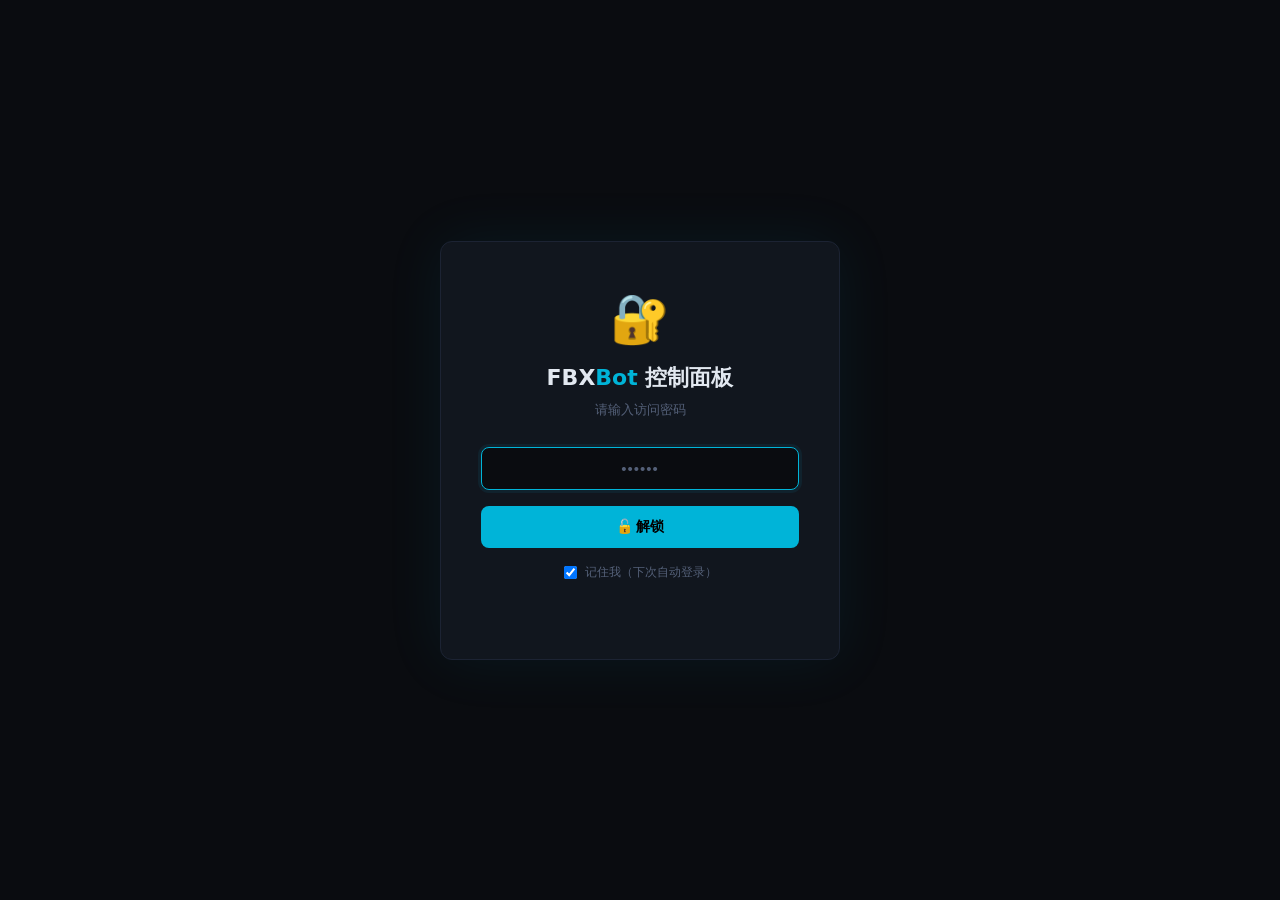
<file: index.html>
<!DOCTYPE html>
<html lang="zh-CN">
<head>
    <meta charset="UTF-8">
    <meta name="viewport" content="width=device-width, initial-scale=1.0">
    <title>FBX Bot - 控制面板</title>
    <link rel="stylesheet" href="style.css">
</head>
<body>

    <!-- 锁屏 -->
    <div class="lockscreen" id="lockscreen">
        <div class="lock-box">
            <div class="lock-icon">🔐</div>
            <div class="lock-title">FBX<span>Bot</span> 控制面板</div>
            <div class="lock-subtitle">请输入访问密码</div>
            <input type="password" class="lock-input" id="password-input"
                   placeholder="••••••" autocomplete="current-password" maxlength="64"
                   onkeydown="if(event.key==='Enter')Auth.unlock()">
            <button class="lock-btn" id="lock-btn" onclick="Auth.unlock()">🔓 解锁</button>
            <label class="lock-remember">
                <input type="checkbox" id="remember-checkbox" checked>
                记住我（下次自动登录）
            </label>
            <div class="lock-error" id="lock-error"></div>
        </div>
    </div>

    <!-- 选择服务器弹窗 -->
    <div class="lockscreen" id="guild-picker" style="display:none;">
        <div class="lock-box" style="padding:36px 32px;text-align:left;">
            <div style="font-size:18px;font-weight:700;margin-bottom:6px;">🌐 选择服务器</div>
            <div style="font-size:12px;color:var(--text-muted);margin-bottom:20px;">请选择要管理的 Discord 服务器</div>
            <div id="guild-picker-list" style="max-height:300px;overflow-y:auto;"></div>
        </div>
    </div>

    <!-- 导航栏 -->
    <nav class="navbar">
        <div class="navbar-brand">FBX<span>Bot</span></div>
        <div class="navbar-actions">
            <div class="navbar-status">
                <div class="status-dot" id="dot"></div>
                <span id="status-text">连接中...</span>
            </div>
            <select id="global-guild-select" onchange="onGlobalGuildChange()"
                style="background:var(--surface);border:1px solid var(--border);color:var(--cyan);padding:5px 10px;border-radius:var(--radius-xs);font-size:12px;max-width:200px;font-weight:600;">
                <option value="">加载中...</option>
            </select>
            <button class="btn-icon danger" id="btn-toggle-bot" onclick="BotControl.toggle()">⏹ 停止</button>
            <button class="btn-icon" onclick="Auth.lock()">🔒</button>
        </div>
    </nav>

    <!-- 主内容 -->
    <div class="container" id="main-content">
        <div class="tabs">
            <button class="tab active" onclick="UI.switchTab('dashboard')">📊 仪表盘</button>
            <button class="tab" onclick="UI.switchTab('messenger')">💬 消息发送</button>
            <button class="tab" onclick="UI.switchTab('settings')">⚙️ 设置</button>
        </div>

        <!-- 仪表盘 -->
        <div class="tab-content active" id="tab-dashboard">
            <div class="stats-grid">
                <div class="stat-card"><div class="stat-label">📊 总用户</div><div class="stat-value" id="total-users">--</div></div>
                <div class="stat-card"><div class="stat-label">🌐 服务器</div><div class="stat-value" id="total-guilds">--</div></div>
                <div class="stat-card"><div class="stat-label">🏆 最高等级</div><div class="stat-value" id="max-level">--</div></div>
                <div class="stat-card"><div class="stat-label">💚 Bot 状态</div><div class="stat-value" style="font-size:16px;" id="bot-status">在线</div></div>
            </div>
            <div class="content-grid">
                <div class="panel">
                    <div class="panel-header">服务器列表<span class="badge" id="guild-count">0</span></div>
                    <div class="panel-body" id="guilds-panel"><div class="spinner"></div></div>
                </div>
                <div class="panel">
                    <div class="panel-header">排行榜</div>
                    <div class="panel-body" id="lb-content">
                        <div class="empty-state"><div class="icon">📋</div>选择服务器后自动加载</div>
                    </div>
                </div>
            </div>
        </div>

        <!-- 消息发送 -->
        <div class="tab-content" id="tab-messenger">
            <div class="content-grid single">
                <div class="panel full">
                    <div class="panel-header">
                        💬 通过 Bot 发送消息
                        <select id="msg-channel-select"
                            style="background:var(--bg);border:1px solid var(--border);color:var(--text);padding:5px 8px;border-radius:var(--radius-xs);font-size:11px;">
                            <option value="">选择频道</option>
                        </select>
                    </div>
                    <div class="panel-body">
                        <div class="guild-preview" id="guild-preview" style="display:none;"></div>
                        <div style="position:relative;">
                            <textarea id="message-content"
                                      placeholder="输入消息... @everyone @here"
                                      maxlength="2000"
                                      oninput="Messenger.onInput()"
                                      onkeydown="Messenger.onKeydown(event)"></textarea>
                            <div class="mention-suggestions" id="mention-suggestions"></div>
                        </div>
                        <div class="char-count" id="char-count">0 / 2000</div>

                        <div class="file-upload-area" id="file-upload-area">
                            <div onclick="document.getElementById('file-input').click()" style="cursor:pointer;">
                                📎 点击上传文件/图片（或拖拽到此处）<br><span style="font-size:10px;">最大 8MB</span>
                            </div>
                            <input type="file" id="file-input" multiple style="display:none;"
                                   onchange="Messenger.handleFiles(this.files)"
                                   accept="image/*,.png,.jpg,.gif,.webp,.txt,.pdf,.mp4,.mp3,.zip">
                        </div>
                        <div class="file-list" id="file-list"></div>

                        <div class="toggle-row">
                            <label class="toggle">
                                <input type="checkbox" id="embed-enabled" onchange="Messenger.toggleEmbed()">
                                <span class="toggle-slider"></span>
                            </label>
                            <span style="font-size:12px;color:var(--text-secondary);">附加 Embed</span>
                        </div>
                        <div class="embed-options" id="embed-options" style="display:none;">
                            <div><label>标题</label><input type="text" id="embed-title" placeholder="Embed 标题" maxlength="256"></div>
                            <div><label>颜色</label><input type="text" id="embed-color" placeholder="#00b4d8" value="#00b4d8" maxlength="7"></div>
                            <div style="grid-column:1/-1;"><label>描述</label><input type="text" id="embed-description" placeholder="描述" maxlength="4096"></div>
                            <div><label>页脚</label><input type="text" id="embed-footer" placeholder="页脚" maxlength="2048"></div>
                            <div><label>缩略图 URL</label><input type="text" id="embed-thumbnail" placeholder="https://..."></div>
                        </div>

                        <div style="display:flex;gap:8px;margin-top:14px;">
                            <button class="btn btn-success" onclick="Messenger.send()" id="send-btn">📨 发送</button>
                            <button class="btn btn-outline" onclick="Messenger.preview()">👁 预览</button>
                        </div>
                        <div class="message-preview" id="message-preview">
                            <div style="font-size:10px;color:var(--text-muted);margin-bottom:6px;">预览</div>
                            <div id="preview-content" style="font-size:13px;white-space:pre-wrap;"></div>
                            <div class="preview-embed" id="preview-embed" style="display:none;">
                                <div class="preview-embed-title" id="preview-embed-title"></div>
                                <div class="preview-embed-desc" id="preview-embed-desc"></div>
                                <div class="preview-embed-footer" id="preview-embed-footer"></div>
                            </div>
                        </div>
                    </div>
                </div>
            </div>
        </div>

        <!-- 设置 -->
        <div class="tab-content" id="tab-settings">
            <div class="content-grid single">
                <div class="panel full">
                    <div class="panel-header">⚙️ 服务器设置</div>
                    <div class="panel-body" id="settings-panel">
                        <div class="empty-state"><div class="icon">🔒</div>选择服务器后自动加载</div>
                    </div>
                </div>
                <div class="panel full">
                    <div class="panel-header">🛡️ 成员管理</div>
                    <div class="panel-body" id="mod-panel">
                        <div class="empty-state"><div class="icon">🛡️</div>选择服务器后自动加载</div>
                    </div>
                </div>
                <div class="panel full">
                    <div class="panel-header">⚠️ 危险区域</div>
                    <div class="panel-body">
                        <div class="danger-zone">
                            <div class="danger-zone-title" id="danger-title">⏹ 停止 Bot</div>
                            <p style="font-size:11px;color:var(--text-muted);margin-bottom:10px;" id="danger-desc">这将断开 Bot 与 Discord 的连接。</p>
                            <button class="btn btn-danger btn-sm" id="danger-btn" onclick="BotControl.toggle()">停止 Bot</button>
                        </div>
                    </div>
                </div>
            </div>
        </div>
    </div>

    <div class="toast-container" id="toast-container"></div>

<script>
// ====================================================================
// 全局
// ====================================================================
const API = "https://web--arcane--d9n9n2zg4zh5.code.run";
const SKEY = "fbxbot_auth_token";
const RKEY = "fbxbot_remember";

let guildList = [];
let activeGuild = null;
let botOnline = true;

async function api(url, opts = {}) {
    const t = localStorage.getItem(SKEY);
    const h = { ...(opts.headers || {}) };
    if (t) h["Authorization"] = "Bearer " + t;
    if (opts.body && typeof opts.body === "string" && !h["Content-Type"])
        h["Content-Type"] = "application/json";
    return fetch(url, { ...opts, headers: h });
}

function toast(msg, type) {
    const c = document.getElementById("toast-container");
    const d = document.createElement("div");
    d.className = "toast " + type; d.textContent = msg;
    c.appendChild(d);
    setTimeout(() => { d.style.opacity = "0"; d.style.transition = "opacity 0.3s"; setTimeout(() => d.remove(), 300); }, 3000);
}

function esc(s) {
    if (!s) return "";
    const d = document.createElement("div"); d.textContent = s; return d.innerHTML;
}

function animate(id, target) {
    const el = document.getElementById(id);
    const cur = parseInt(el.textContent.replace(/,/g, "")) || 0;
    if (cur === target) { el.textContent = target.toLocaleString(); return; }
    const dur = 600, start = performance.now();
    function upd(now) {
        const p = Math.min((now - start) / dur, 1);
        el.textContent = Math.round(cur + (target - cur) * (1 - Math.pow(1 - p, 3))).toLocaleString();
        if (p < 1) requestAnimationFrame(upd);
    }
    requestAnimationFrame(upd);
}

// ====================================================================
// 认证
// ====================================================================
const Auth = {
    async init() {
        document.getElementById("lockscreen").classList.remove("hidden");
        document.getElementById("password-input").focus();
        const r = localStorage.getItem(RKEY), t = localStorage.getItem(SKEY);
        if (r === "true" && t) {
            document.getElementById("password-input").disabled = true;
            document.getElementById("password-input").placeholder = "自动登录中...";
            document.getElementById("lock-btn").disabled = true;
            document.getElementById("lock-btn").textContent = "⏳ 验证中...";
            const ok = await this.verify(t);
            if (ok) { document.getElementById("lockscreen").classList.add("hidden"); App.init(); return; }
            localStorage.removeItem(SKEY);
            document.getElementById("password-input").disabled = false;
            document.getElementById("password-input").placeholder = "••••••";
            document.getElementById("password-input").value = "";
            document.getElementById("lock-btn").disabled = false;
            document.getElementById("lock-btn").textContent = "🔓 解锁";
            document.getElementById("lock-error").textContent = "登录已过期，请重新输入密码";
            document.getElementById("password-input").focus();
        }
    },
    async verify(t) {
        try { return (await (await api(API+"/api/verify-token",{headers:{Authorization:"Bearer "+t}})).json()).success===true; }
        catch(e){return false;}
    },
    async unlock() {
        const pw = document.getElementById("password-input").value.trim();
        const err = document.getElementById("lock-error");
        const btn = document.getElementById("lock-btn");
        const rem = document.getElementById("remember-checkbox").checked;
        if (!pw) { err.textContent = "请输入密码"; return; }
        btn.disabled = true; btn.textContent = "验证中..."; err.textContent = "";
        try {
            const r = await fetch(API+"/api/auth",{method:"POST",headers:{"Content-Type":"application/json"},body:JSON.stringify({password:pw})});
            const d = await r.json();
            if (d.success) {
                document.getElementById("lockscreen").classList.add("hidden");
                localStorage.setItem(SKEY, d.token);
                if (rem) localStorage.setItem(RKEY, "true"); else localStorage.removeItem(RKEY);
                App.init();
            } else {
                err.textContent = d.error || "密码错误";
                document.getElementById("password-input").value = "";
                document.getElementById("password-input").focus();
            }
        } catch (e) { err.textContent = "连接失败"; }
        finally { btn.disabled = false; btn.textContent = "🔓 解锁"; }
    },
    lock() {
        localStorage.removeItem(SKEY); localStorage.removeItem(RKEY);
        activeGuild = null;
        document.getElementById("lockscreen").classList.remove("hidden");
        document.getElementById("password-input").value = "";
        document.getElementById("password-input").disabled = false;
        document.getElementById("password-input").placeholder = "••••••";
        document.getElementById("lock-error").textContent = "";
        document.getElementById("lock-btn").disabled = false;
        document.getElementById("lock-btn").textContent = "🔓 解锁";
        document.getElementById("password-input").focus();
    }
};

// ====================================================================
// Bot 控制
// ====================================================================
const BotControl = {
    updateUI() {
        const btn = document.getElementById("btn-toggle-bot");
        const db = document.getElementById("danger-btn");
        const dt = document.getElementById("danger-title");
        const dd = document.getElementById("danger-desc");
        if (botOnline) {
            btn.textContent = "⏹ 停止"; btn.className = "btn-icon danger";
            if (db) { db.textContent = "停止 Bot"; db.className = "btn btn-danger btn-sm"; }
            if (dt) dt.textContent = "⏹ 停止 Bot";
            if (dd) dd.textContent = "这将断开 Bot 与 Discord 的连接。";
        } else {
            btn.textContent = "▶ 启动"; btn.className = "btn-icon success";
            if (db) { db.textContent = "启动 Bot"; db.className = "btn btn-success btn-sm"; }
            if (dt) dt.textContent = "▶ 启动 Bot";
            if (dd) dd.textContent = "Bot 当前离线，点击启动重新连接 Discord。";
        }
        const dot = document.getElementById("dot"), st = document.getElementById("status-text"),
              bs = document.getElementById("bot-status");
        if (botOnline) {
            dot.className = "status-dot online"; st.textContent = "已连接";
            bs.textContent = "在线"; bs.style.color = "var(--success)";
        } else {
            dot.className = "status-dot error"; st.textContent = "已停止";
            bs.textContent = "离线"; bs.style.color = "var(--danger)";
        }
    },
    async check() {
        try { const d = await (await api(API+"/api/bot-status")).json(); if (d.success) { botOnline = d.data.is_ready; this.updateUI(); } } catch(e) {}
    },
    async toggle() {
        if (botOnline) {
            if (!confirm("确定要停止 Bot 吗？")) return;
            try { const d = await (await api(API+"/api/stop-bot",{method:"POST"})).json(); if (d.success) { botOnline=false; this.updateUI(); toast("✅ Bot 已停止","success"); } else toast("❌ "+(d.error||"失败"),"error"); } catch(e) { toast("请求失败","error"); }
        } else {
            try {
                const d = await (await api(API+"/api/start-bot",{method:"POST"})).json();
                if (d.success) {
                    toast("🔄 Bot 正在启动...","info"); let cnt=0;
                    const iv=setInterval(async()=>{cnt++;try{const s=await(await api(API+"/api/bot-status")).json();if(s.success&&s.data.is_ready){clearInterval(iv);botOnline=true;this.updateUI();toast("✅ Bot 已重新上线","success");App.loadAll();}else if(cnt>=25){clearInterval(iv);toast("⚠️ 启动超时","error");}}catch(e){}},2000);
                } else toast("❌ "+(d.error||"失败"),"error");
            } catch(e) { toast("请求失败","error"); }
        }
    }
};

// ====================================================================
// UI
// ====================================================================
const UI = {
    switchTab(name) {
        document.querySelectorAll(".tab").forEach(t => t.classList.remove("active"));
        document.querySelectorAll(".tab-content").forEach(c => c.classList.remove("active"));
        document.querySelector(`.tab[onclick="UI.switchTab('${name}')"]`).classList.add("active");
        document.getElementById("tab-" + name).classList.add("active");
        if (!activeGuild) return;
        if (name === "dashboard") Dashboard.load();
        if (name === "messenger") Messenger.onGuildReady();
        if (name === "settings") { Settings.load(); Moderation.load(); }
    }
};

// ====================================================================
// 全局选服务器
// ====================================================================
function showGuildPicker() {
    if (!guildList.length) return;
    const list = document.getElementById("guild-picker-list");
    list.innerHTML = guildList.map(g => `
        <div onclick="selectGlobalGuild('${g.guild_id}')" style="padding:12px;cursor:pointer;border-bottom:1px solid var(--border);transition:background 0.15s;"
             onmouseover="this.style.background='var(--cyan-glow)'" onmouseout="this.style.background=''">
            <div style="font-weight:600;">${esc(g.guild_name||'未知')}</div>
            <div style="font-size:11px;color:var(--text-muted);">${g.guild_id} · ${g.user_count} 用户</div>
        </div>
    `).join("");
    document.getElementById("guild-picker").style.display = "flex";
}

function selectGlobalGuild(gid) {
    activeGuild = guildList.find(g => g.guild_id === gid);
    document.getElementById("guild-picker").style.display = "none";
    document.getElementById("global-guild-select").value = gid;
    refreshAllPanels();
    toast("✅ " + (activeGuild?.guild_name || gid), "success");
}

function onGlobalGuildChange() {
    const gid = document.getElementById("global-guild-select").value;
    if (!gid) return;
    activeGuild = guildList.find(g => g.guild_id === gid);
    refreshAllPanels();
}

function refreshAllPanels() {
    if (!activeGuild) return;
    Dashboard.load();
    Messenger.onGuildReady();
    Settings.load();
    Moderation.load();
}

function fillGlobalSelect() {
    const sel = document.getElementById("global-guild-select");
    sel.innerHTML = '<option value="">选择服务器</option>';
    guildList.forEach(g => {
        const o = document.createElement("option");
        o.value = g.guild_id;
        o.textContent = (g.guild_name || "未知") + " (" + g.guild_id + ")";
        sel.appendChild(o);
    });
}

// ====================================================================
// 应用初始化
// ====================================================================
const App = {
    async init() {
        await BotControl.check();
        try { const d = await (await api(API+"/api/health")).json(); botOnline = d.success && d.bot_connected; } catch(e) { botOnline=false; }
        BotControl.updateUI();
        await this.loadAll();
        if (guildList.length > 0) showGuildPicker();
    },
    async loadAll() { await Promise.all([this.loadStats(), this.loadGuilds()]); },
    async loadStats() {
        try { const d = await (await api(API+"/api/stats")).json(); if (d.success) { animate("total-users",d.data.total_users); animate("total-guilds",d.data.total_guilds); animate("max-level",d.data.max_level); } } catch(e) {}
    },
    async loadGuilds() {
        const panel = document.getElementById("guilds-panel"); panel.innerHTML = '<div class="spinner"></div>';
        try {
            const d = await (await api(API+"/api/guilds")).json();
            if (d.success && d.data.length) {
                guildList = d.data;
                document.getElementById("guild-count").textContent = d.data.length;
                panel.innerHTML = `<table><thead><tr><th>服务器</th><th>用户</th><th>最高等级</th></tr></thead><tbody>
                    ${d.data.map(g => `<tr><td><div class="guild-name">${esc(g.guild_name||'未知')}</div><div class="guild-id">${g.guild_id}</div></td><td>${g.user_count.toLocaleString()}</td><td><span class="level-tag">Lv ${g.max_level}</span></td></tr>`).join("")}</tbody></table>`;
                fillGlobalSelect();
            } else panel.innerHTML = '<div class="empty-state"><div class="icon">📭</div>暂无数据</div>';
        } catch(e) { panel.innerHTML = '<div class="empty-state"><div class="icon">⚠️</div>加载失败</div>'; }
    }
};

// ====================================================================
// 仪表盘
// ====================================================================
const Dashboard = {
    async load() {
        if (!activeGuild) return;
        const gid = activeGuild.guild_id;
        const lb = document.getElementById("lb-content"); lb.innerHTML = '<div class="spinner"></div>';
        try {
            const d = await (await api(API+"/api/leaderboard/"+gid)).json();
            if (d.success && d.data.length) {
                const icons = {1:"🥇",2:"🥈",3:"🥉"};
                lb.innerHTML = `<table><thead><tr><th>#</th><th>用户</th><th>等级</th><th>XP</th><th>语音XP</th></tr></thead><tbody>
                    ${d.data.map(r => `<tr><td><span class="rank-badge ${r.rank<=3?'rank-'+r.rank:'rank-other'}">${icons[r.rank]||r.rank}</span></td><td><span class="guild-name">${esc(r.user_name||'未知')}</span><div class="guild-id">${r.user_id}</div></td><td><span class="level-tag">Lv ${r.level}</span></td><td>${r.xp.toLocaleString()}</td><td style="color:var(--text-muted)">${r.voice_xp.toLocaleString()}</td></tr>`).join("")}</tbody></table>`;
            } else lb.innerHTML = '<div class="empty-state"><div class="icon">🔍</div>暂无数据</div>';
        } catch(e) { lb.innerHTML = '<div class="empty-state"><div class="icon">⚠️</div>加载失败</div>'; }
    }
};

// ====================================================================
// 消息发送
// ====================================================================
const Messenger = {
    mentionIndex: -1,
    files: [],

    async onGuildReady() {
        if (!activeGuild) return;
        const gid = activeGuild.guild_id;
        const cs = document.getElementById("msg-channel-select");
        const pv = document.getElementById("guild-preview");
        cs.innerHTML = '<option value="">加载中...</option>';

        try {
            const d = await (await api(API+"/api/guilds/"+gid+"/preview")).json();
            if (d.success) {
                const g = d.data;
                pv.style.display = "grid";
                pv.innerHTML = `<div class="guild-preview-item"><div class="val">${g.member_count}</div><div class="lbl">成员</div></div><div class="guild-preview-item"><div class="val">${g.online_count}</div><div class="lbl">在线</div></div><div class="guild-preview-item"><div class="val">${g.text_channels}</div><div class="lbl">文字频道</div></div><div class="guild-preview-item"><div class="val">${g.voice_channels}</div><div class="lbl">语音频道</div></div>`;
            }
        } catch(e) {}

        try {
            const d = await (await api(API+"/api/guilds/"+gid+"/channels")).json();
            if (d.success) {
                cs.innerHTML = '<option value="">选择频道</option>';
                d.data.forEach(ch => { const o = document.createElement("option"); o.value = ch.id; o.textContent = (ch.category?"["+ch.category+"] ":"")+"#"+ch.name; cs.appendChild(o); });
            } else cs.innerHTML = '<option value="">获取失败</option>';
        } catch(e) { cs.innerHTML = '<option value="">获取失败</option>'; }
    },

    onInput() {
        const ta = document.getElementById("message-content"), val = ta.value, cp = ta.selectionStart;
        const before = val.substring(0, cp), match = before.match(/@(\S*)$/);
        const sug = document.getElementById("mention-suggestions");
        if (!match) { sug.classList.remove("show"); this.mentionIndex = -1; this.updateCharCount(); return; }
        const q = match[1].toLowerCase();
        let items = [];
        if (q === "" || "everyone".startsWith(q)) items.push({id:"@everyone", name:"@everyone"});
        if (q === "" || "here".startsWith(q)) items.push({id:"@here", name:"@here"});
        if (items.length > 0) {
            this.mentionIndex = -1;
            sug.innerHTML = items.map((it,i) => `<div class="mention-item" data-idx="${i}" data-id="${it.id}" onmousedown="Messenger.insertMention(this)">${esc(it.name)}</div>`).join("");
            sug.classList.add("show");
        } else sug.classList.remove("show");
        this.updateCharCount();
    },

    onKeydown(e) {
        const sug = document.getElementById("mention-suggestions");
        if (!sug.classList.contains("show")) return;
        const items = sug.querySelectorAll(".mention-item");
        if (e.key==="ArrowDown"){e.preventDefault();this.mentionIndex=Math.min(this.mentionIndex+1,items.length-1);this._hl(items);}
        else if(e.key==="ArrowUp"){e.preventDefault();this.mentionIndex=Math.max(this.mentionIndex-1,0);this._hl(items);}
        else if(e.key==="Enter"&&this.mentionIndex>=0){e.preventDefault();this.insertMention(items[this.mentionIndex]);}
        else if(e.key==="Escape"){sug.classList.remove("show");this.mentionIndex=-1;}
    },

    _hl(items){items.forEach((it,i)=>it.style.background=i===this.mentionIndex?"var(--cyan-glow)":"");},

    insertMention(el){
        const ta=document.getElementById("message-content"),val=ta.value,cp=ta.selectionStart,before=val.substring(0,cp),after=val.substring(cp);
        ta.value=before.replace(/@\S*$/,"")+el.dataset.id+" "+after;
        document.getElementById("mention-suggestions").classList.remove("show");this.mentionIndex=-1;ta.focus();this.updateCharCount();
    },

    updateCharCount(){const l=document.getElementById("message-content").value.length,el=document.getElementById("char-count");el.textContent=l+" / 2000";el.className="char-count"+(l>1800?" warn":"")+(l>1950?" danger":"");},
    toggleEmbed(){document.getElementById("embed-options").style.display=document.getElementById("embed-enabled").checked?"grid":"none";},

    handleFiles(fl){for(const f of fl){if(f.size>8*1024*1024){toast(f.name+" 超过8MB","error");continue;}this.files.push(f);}this._rf();},
    _rf(){document.getElementById("file-list").innerHTML=this.files.map((f,i)=>`<div class="file-tag">📄 ${esc(f.name)} (${(f.size/1024).toFixed(1)}KB) <span class="remove" onclick="Messenger.removeFile(${i})">×</span></div>`).join("");},
    removeFile(i){this.files.splice(i,1);this._rf();},

    preview(){
        const c=document.getElementById("message-content").value;document.getElementById("message-preview").classList.add("show");
        document.getElementById("preview-content").textContent=c||"(空消息)";
        const pe=document.getElementById("preview-embed");
        if(document.getElementById("embed-enabled").checked){
            pe.style.display="block";pe.style.borderLeftColor=document.getElementById("embed-color").value||"#00b4d8";
            document.getElementById("preview-embed-title").textContent=document.getElementById("embed-title").value||"(无标题)";
            document.getElementById("preview-embed-desc").textContent=document.getElementById("embed-description").value||"(无描述)";
            document.getElementById("preview-embed-footer").textContent=document.getElementById("embed-footer").value||"";
        }else pe.style.display="none";
    },

    async send(){
        const cid = document.getElementById("msg-channel-select").value;
        const content = document.getElementById("message-content").value.trim();
        if (!cid) { toast("请选择频道", "error"); return; }
        if (!content && !this.files.length) { toast("请输入内容或上传文件", "error"); return; }
        const btn = document.getElementById("send-btn"); btn.disabled = true; btn.textContent = "发送中...";
        try {
            const token = localStorage.getItem(SKEY);
            const body = JSON.stringify({
                channel_id: cid,
                content: content,
                embed: document.getElementById("embed-enabled").checked ? {
                    enabled: true,
                    title: document.getElementById("embed-title").value,
                    description: document.getElementById("embed-description").value,
                    color: document.getElementById("embed-color").value,
                    footer: document.getElementById("embed-footer").value,
                    thumbnail_url: document.getElementById("embed-thumbnail").value
                } : { enabled: false }
            });
            const resp = await fetch(API+"/api/send-message", {
                method: "POST",
                headers: {
                    "Content-Type": "application/json",
                    "Authorization": "Bearer " + token
                },
                body: body
            });
            const d = await resp.json();
            if (d.success) {
                toast("✅ 已发送到 #" + d.data.channel_name, "success");
                document.getElementById("message-content").value = "";
                this.updateCharCount();
                this.files = []; this._rf();
                document.getElementById("message-preview").classList.remove("show");
            } else toast("❌ " + (d.error || "失败"), "error");
        } catch(e) { toast("发送失败", "error"); }
        finally { btn.disabled = false; btn.textContent = "📨 发送"; }
    }
};

// ====================================================================
// 设置
// ====================================================================
const Settings = {
    async load() {
        if (!activeGuild) return;
        const gid = activeGuild.guild_id, gn = activeGuild.guild_name;
        try {
            const d = await (await api(API+"/api/settings/"+gid)).json();
            if (d.success) {
                document.getElementById("settings-panel").innerHTML = `
                    <div style="margin-bottom:14px;font-size:12px;color:var(--text-secondary);">编辑: <strong style="color:var(--text);">${esc(gn)}</strong></div>
                    <div class="settings-row"><div><div class="settings-label">经验倍率</div><div class="settings-desc">消息 XP 倍率 (0.1-10.0)</div></div><div style="display:flex;align-items:center;gap:6px;"><input type="number" class="settings-input" id="setting-xp-rate" value="${d.data.xp_rate||1.0}" min="0.1" max="10.0" step="0.1"><span style="font-size:11px;color:var(--text-muted);">×</span></div></div>
                    <div class="settings-row"><div><div class="settings-label">语音经验倍率</div><div class="settings-desc">语音 XP 倍率 (0.1-10.0)</div></div><div style="display:flex;align-items:center;gap:6px;"><input type="number" class="settings-input" id="setting-voice-xp-rate" value="${d.data.voice_xp_rate||1.0}" min="0.1" max="10.0" step="0.1"><span style="font-size:11px;color:var(--text-muted);">×</span></div></div>
                    <button class="btn" onclick="Settings.save()" style="margin-top:14px;width:100%;">💾 保存</button>`;
            }
        } catch(e) {}
    },
    async save() {
        if (!activeGuild) return;
        const gid = activeGuild.guild_id;
        const xr = document.getElementById("setting-xp-rate")?.value;
        const vr = document.getElementById("setting-voice-xp-rate")?.value;
        try {
            const d = await (await api(API+"/api/settings/"+gid,{method:"POST",body:JSON.stringify({xp_rate:parseFloat(xr),voice_xp_rate:parseFloat(vr)})})).json();
            toast(d.success?"✅ 已保存":"❌ "+d.error,d.success?"success":"error");
        } catch(e) { toast("保存失败","error"); }
    }
};

// ====================================================================
// 成员管理
// ====================================================================
const Moderation = {
    async load() {
        if (!activeGuild) return;
        const gid = activeGuild.guild_id;
        try {
            const d = await (await api(API+"/api/guilds/"+gid+"/members")).json();
            if (d.success) {
                const list = d.data.members || d.data || [];
                const members = Array.isArray(list) ? list : [];
                document.getElementById("mod-panel").innerHTML = `
                    <div class="toolbar"><input type="text" id="mod-search" placeholder="搜索成员..." oninput="Moderation.filter()"></div>
                    <div style="max-height:350px;overflow-y:auto;">
                        <table><thead><tr><th>用户</th><th>ID</th><th>加入时间</th><th>操作</th></tr></thead>
                        <tbody id="mod-members-tbody">${members.map(m => `<tr data-name="${esc(m.display_name).toLowerCase()}" data-username="${esc(m.username||'').toLowerCase()}">
                            <td><div style="display:flex;align-items:center;gap:8px;"><img src="${m.avatar_url||''}" style="width:24px;height:24px;border-radius:50%;" onerror="this.style.display='none'"><span>${esc(m.display_name)}</span></div></td>
                            <td><span class="guild-id">${m.id}</span></td>
                            <td style="font-size:11px;color:var(--text-muted);">${m.joined_at?new Date(m.joined_at).toLocaleDateString():'-'}</td>
                            <td><button class="btn btn-danger btn-sm" onclick="Moderation.kick('${m.id}','${esc(m.display_name)}')">踢出</button> <button class="btn btn-danger btn-sm" onclick="Moderation.ban('${m.id}','${esc(m.display_name)}')">封禁</button></td>
                        </tr>`).join("")}</tbody></table>
                    </div>`;
            }
        } catch(e) {}
    },
    filter() {
        const q = (document.getElementById("mod-search")?.value||"").toLowerCase();
        document.querySelectorAll("#mod-members-tbody tr").forEach(tr => {
            const n = tr.dataset.name||"", u = tr.dataset.username||"";
            tr.style.display = n.includes(q)||u.includes(q) ? "" : "none";
        });
    },
    async kick(uid, name) {
        if (!confirm("确定要踢出 "+name+" 吗？")) return;
        if (!activeGuild) return;
        try {
            const d = await (await api(API+"/api/guilds/"+activeGuild.guild_id+"/kick",{method:"POST",body:JSON.stringify({user_id:uid,reason:"面板操作"})})).json();
            toast(d.success?"✅ 已踢出":"❌ "+(d.error||"失败"),d.success?"success":"error");
            if (d.success) this.load();
        } catch(e) { toast("请求失败","error"); }
    },
    async ban(uid, name) {
        if (!confirm("确定要封禁 "+name+" 吗？")) return;
        if (!activeGuild) return;
        try {
            const d = await (await api(API+"/api/guilds/"+activeGuild.guild_id+"/ban",{method:"POST",body:JSON.stringify({user_id:uid,reason:"面板操作",delete_days:1})})).json();
            toast(d.success?"✅ 已封禁":"❌ "+(d.error||"失败"),d.success?"success":"error");
            if (d.success) this.load();
        } catch(e) { toast("请求失败","error"); }
    }
};

// 拖拽上传
(function(){
    const a = document.getElementById("file-upload-area");
    a.addEventListener("dragover", e => { e.preventDefault(); a.classList.add("dragover"); });
    a.addEventListener("dragleave", () => a.classList.remove("dragover"));
    a.addEventListener("drop", e => { e.preventDefault(); a.classList.remove("dragover"); Messenger.handleFiles(e.dataTransfer.files); });
})();

Auth.init();
</script>
</body>
</html>
</file>
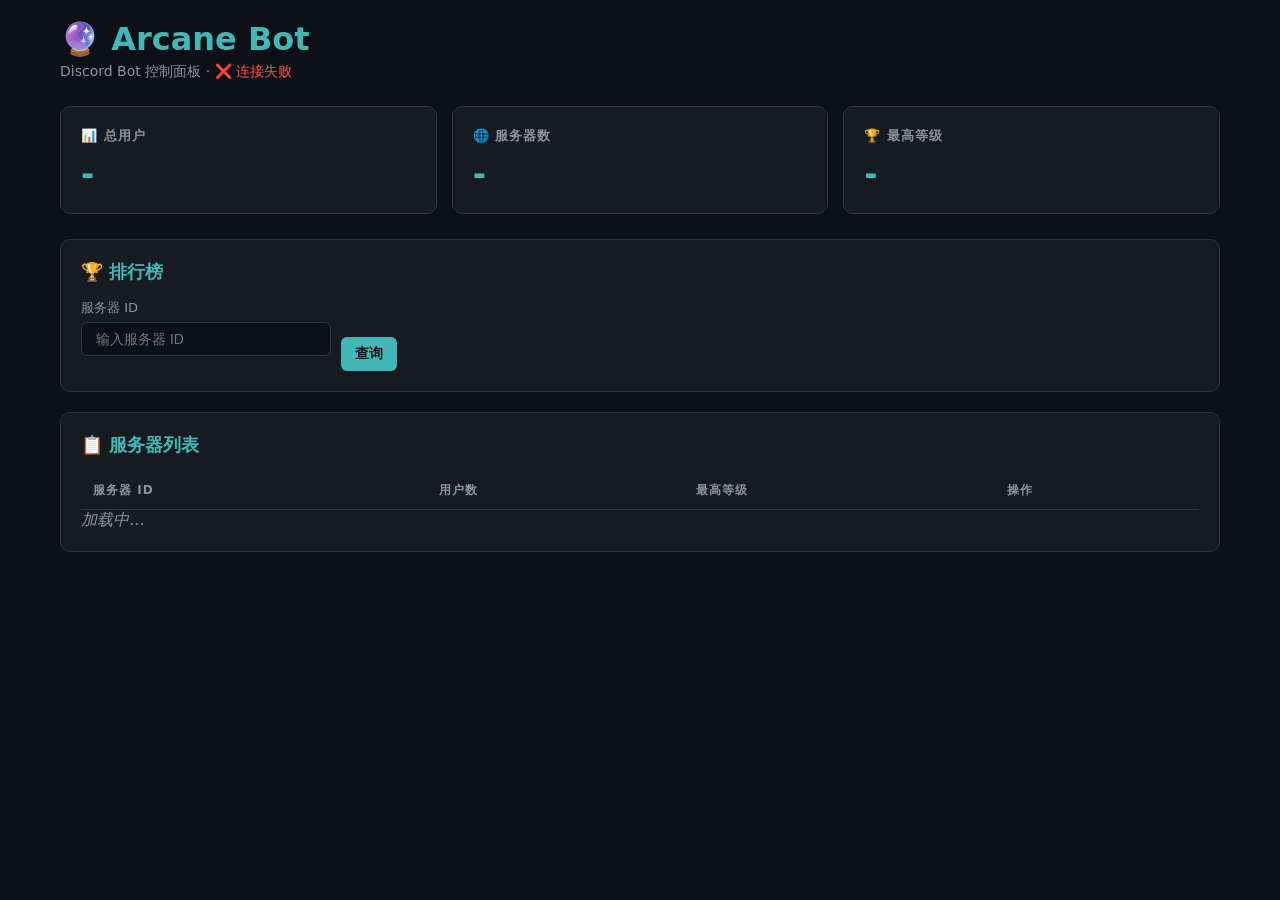
<file: dashboard.html>
<!DOCTYPE html>
<html lang="zh-CN">
<head>
    <meta charset="UTF-8">
    <meta name="viewport" content="width=device-width, initial-scale=1.0">
    <title>Arcane Bot 控制面板</title>
    <style>
        :root {
            --bg: #0d1117;
            --card: #161b22;
            --border: #30363d;
            --cyan: #41b7b7;
            --pink: #c94d8c;
            --text: #e6edf3;
            --text-dim: #8b949e;
            --gold: #d2991d;
            --silver: #8b949e;
            --bronze: #cd7f32;
        }

        * {
            margin: 0;
            padding: 0;
            box-sizing: border-box;
        }

        body {
            background: var(--bg);
            color: var(--text);
            font-family: 'Segoe UI', system-ui, -apple-system, sans-serif;
            padding: 20px;
            max-width: 1200px;
            margin: 0 auto;
        }

        h1 {
            color: var(--cyan);
            margin-bottom: 5px;
        }

        .subtitle {
            color: var(--text-dim);
            margin-bottom: 25px;
            font-size: 14px;
        }

        .stats-row {
            display: grid;
            grid-template-columns: repeat(auto-fit, minmax(200px, 1fr));
            gap: 15px;
            margin-bottom: 25px;
        }

        .card {
            background: var(--card);
            border: 1px solid var(--border);
            border-radius: 10px;
            padding: 20px;
        }

        .card h3 {
            color: var(--text-dim);
            font-size: 13px;
            text-transform: uppercase;
            letter-spacing: 1px;
            margin-bottom: 10px;
        }

        .card .value {
            font-size: 32px;
            font-weight: bold;
            color: var(--cyan);
        }

        .section {
            background: var(--card);
            border: 1px solid var(--border);
            border-radius: 10px;
            padding: 20px;
            margin-bottom: 20px;
        }

        .section h2 {
            color: var(--cyan);
            margin-bottom: 15px;
            font-size: 18px;
        }

        table {
            width: 100%;
            border-collapse: collapse;
        }

        th, td {
            padding: 10px 12px;
            text-align: left;
            border-bottom: 1px solid var(--border);
        }

        th {
            color: var(--text-dim);
            font-size: 12px;
            text-transform: uppercase;
            letter-spacing: 1px;
        }

        .rank-1 td:first-child { color: var(--gold); }
        .rank-2 td:first-child { color: var(--silver); }
        .rank-3 td:first-child { color: var(--bronze); }

        .level-badge {
            display: inline-block;
            background: var(--cyan);
            color: var(--bg);
            padding: 3px 10px;
            border-radius: 12px;
            font-weight: bold;
            font-size: 13px;
        }

        input, button, select {
            background: var(--bg);
            color: var(--text);
            border: 1px solid var(--border);
            padding: 8px 14px;
            border-radius: 6px;
            font-size: 14px;
        }

        button {
            background: var(--cyan);
            color: var(--bg);
            font-weight: bold;
            cursor: pointer;
            border: none;
        }

        button:hover {
            opacity: 0.9;
        }

        .form-group {
            margin-bottom: 15px;
        }

        .form-group label {
            display: block;
            color: var(--text-dim);
            margin-bottom: 5px;
            font-size: 13px;
        }

        .form-row {
            display: flex;
            gap: 10px;
            align-items: end;
        }

        .success {
            color: #3fb950;
            margin-left: 10px;
            font-size: 13px;
        }

        .loading {
            color: var(--text-dim);
            font-style: italic;
        }

        @media (max-width: 600px) {
            .stats-row {
                grid-template-columns: 1fr 1fr;
            }
            .form-row {
                flex-direction: column;
            }
        }
    </style>
</head>
<body>
    <h1>🔮 Arcane Bot</h1>
    <p class="subtitle">Discord Bot 控制面板 · <span id="connection-status">连接中...</span></p>

    <!-- 统计卡片 -->
    <div class="stats-row">
        <div class="card">
            <h3>📊 总用户</h3>
            <div class="value" id="total-users">-</div>
        </div>
        <div class="card">
            <h3>🌐 服务器数</h3>
            <div class="value" id="total-guilds">-</div>
        </div>
        <div class="card">
            <h3>🏆 最高等级</h3>
            <div class="value" id="max-level">-</div>
        </div>
    </div>

    <!-- 排行榜 -->
    <div class="section">
        <h2>🏆 排行榜</h2>
        <div class="form-row">
            <div class="form-group">
                <label>服务器 ID</label>
                <input type="text" id="guild-id" placeholder="输入服务器 ID" style="width: 250px;">
            </div>
            <button onclick="loadLeaderboard()">查询</button>
        </div>
        <table id="leaderboard-table" style="margin-top: 15px; display: none;">
            <thead>
                <tr>
                    <th>#</th>
                    <th>用户 ID</th>
                    <th>等级</th>
                    <th>XP</th>
                    <th>语音 XP</th>
                </tr>
            </thead>
            <tbody></tbody>
        </table>
        <p id="lb-loading" class="loading" style="margin-top: 10px; display: none;">加载中...</p>
    </div>

    <!-- 服务器列表 -->
    <div class="section">
        <h2>📋 服务器列表</h2>
        <table id="guilds-table">
            <thead>
                <tr>
                    <th>服务器 ID</th>
                    <th>用户数</th>
                    <th>最高等级</th>
                    <th>操作</th>
                </tr>
            </thead>
            <tbody></tbody>
        </table>
        <p id="guilds-loading" class="loading">加载中...</p>
    </div>

    <script>
        const API_BASE = "https://matrix-eating-coleman-wal.trycloudflare.com";

        // 健康检查
        fetch(API_BASE + "/api/health")
            .then(res => res.json())
            .then(data => {
                if (data.success) {
                    document.getElementById("connection-status").textContent = "✅ 已连接";
                    document.getElementById("connection-status").style.color = "#3fb950";
                }
            })
            .catch(() => {
                document.getElementById("connection-status").textContent = "❌ 连接失败";
                document.getElementById("connection-status").style.color = "#f85149";
            });

        // 加载统计
        fetch(API_BASE + "/api/stats")
            .then(res => res.json())
            .then(data => {
                if (data.success) {
                    document.getElementById("total-users").textContent = data.data.total_users;
                    document.getElementById("total-guilds").textContent = data.data.total_guilds;
                    document.getElementById("max-level").textContent = data.data.max_level;
                }
            });

        // 加载服务器列表
        fetch(API_BASE + "/api/guilds")
            .then(res => res.json())
            .then(data => {
                document.getElementById("guilds-loading").style.display = "none";
                if (data.success) {
                    const tbody = document.querySelector("#guilds-table tbody");
                    data.data.forEach(g => {
                        const tr = document.createElement("tr");
                        tr.innerHTML = `
                            <td><code>${g.guild_id}</code></td>
                            <td>${g.user_count}</td>
                            <td><span class="level-badge">Lv.${g.max_level}</span></td>
                            <td><button onclick="viewGuild('${g.guild_id}')">查看排行</button></td>
                        `;
                        tbody.appendChild(tr);
                    });
                }
            });

        function viewGuild(guildId) {
            document.getElementById("guild-id").value = guildId;
            loadLeaderboard();
        }

        function loadLeaderboard() {
            const guildId = document.getElementById("guild-id").value.trim();
            if (!guildId) {
                alert("请输入服务器 ID");
                return;
            }

            const table = document.getElementById("leaderboard-table");
            const loading = document.getElementById("lb-loading");
            table.style.display = "none";
            loading.style.display = "block";

            fetch(API_BASE + "/api/leaderboard/" + guildId)
                .then(res => res.json())
                .then(data => {
                    loading.style.display = "none";
                    table.style.display = "table";
                    const tbody = table.querySelector("tbody");
                    tbody.innerHTML = "";

                    if (data.success && data.data.length > 0) {
                        data.data.forEach(row => {
                            const tr = document.createElement("tr");
                            if (row.rank <= 3) tr.classList.add("rank-" + row.rank);
                            tr.innerHTML = `
                                <td>${row.rank <= 3 ? ["🥇","🥈","🥉"][row.rank-1] : row.rank}</td>
                                <td><code>${row.user_id}</code></td>
                                <td><span class="level-badge">Lv.${row.level}</span></td>
                                <td>${row.xp.toLocaleString()}</td>
                                <td>${row.voice_xp.toLocaleString()}</td>
                            `;
                            tbody.appendChild(tr);
                        });
                    } else {
                        tbody.innerHTML = '<tr><td colspan="5" style="text-align:center;color:var(--text-dim);">暂无数据</td></tr>';
                    }
                })
                .catch(() => {
                    loading.style.display = "none";
                    table.style.display = "table";
                    const tbody = table.querySelector("tbody");
                    tbody.innerHTML = '<tr><td colspan="5" style="text-align:center;color:#f85149;">加载失败</td></tr>';
                });
        }
    </script>
</body>
</html>
</file>
<file: style.css>
:root {
    --bg: #0a0c10; --surface: #11161e; --border: #1c2333; --border-light: #252d3d;
    --cyan: #00b4d8; --cyan-glow: rgba(0,180,216,0.15); --pink: #e91e63; --gold: #f0a500;
    --text: #e2e8f0; --text-secondary: #8895a8; --text-muted: #546078;
    --success: #2ecc71; --warning: #f39c12; --danger: #e74c3c;
    --radius: 12px; --radius-sm: 8px; --radius-xs: 6px;
    --shadow: 0 4px 24px rgba(0,0,0,0.3); --transition: 0.2s ease;
}
* { margin: 0; padding: 0; box-sizing: border-box; }
body {
    background: var(--bg); color: var(--text);
    font-family: 'Inter', 'Segoe UI', system-ui, sans-serif;
    min-height: 100vh; -webkit-font-smoothing: antialiased;
    background-image: radial-gradient(ellipse 80% 60% at 50% -20%, rgba(0,180,216,0.06), transparent), radial-gradient(ellipse 60% 50% at 80% 80%, rgba(233,30,99,0.04), transparent);
}
/* 锁屏 */
.lockscreen {
    position: fixed; top: 0; left: 0; width: 100%; height: 100%;
    background: var(--bg); display: flex; align-items: center; justify-content: center;
    z-index: 9999; transition: opacity 0.4s, visibility 0.4s;
}
.lockscreen.hidden { opacity: 0; visibility: hidden; pointer-events: none; }
.lock-box {
    background: var(--surface); border: 1px solid var(--border); border-radius: var(--radius);
    padding: 48px 40px; width: 400px; max-width: 90vw; text-align: center; box-shadow: 0 0 60px rgba(0,180,216,0.08);
}
.lock-icon { font-size: 48px; margin-bottom: 16px; animation: float 3s ease-in-out infinite; }
@keyframes float { 0%,100% { transform: translateY(0); } 50% { transform: translateY(-8px); } }
.lock-title { font-size: 22px; font-weight: 700; margin-bottom: 8px; }
.lock-title span { color: var(--cyan); }
.lock-subtitle { font-size: 13px; color: var(--text-muted); margin-bottom: 28px; }
.lock-input {
    width: 100%; padding: 12px 16px; background: var(--bg); border: 1px solid var(--border);
    border-radius: var(--radius-sm); color: var(--text); font-size: 15px; text-align: center;
    letter-spacing: 4px; outline: none; transition: border-color var(--transition);
}
.lock-input:focus { border-color: var(--cyan); box-shadow: 0 0 0 3px rgba(0,180,216,0.08); }
.lock-input::placeholder { color: var(--text-muted); letter-spacing: 1px; }
.lock-btn {
    width: 100%; margin-top: 16px; padding: 12px; border: none; border-radius: var(--radius-sm);
    background: var(--cyan); color: #000; font-size: 14px; font-weight: 600; cursor: pointer;
    transition: background var(--transition), transform 0.1s;
}
.lock-btn:hover { background: #00c8ee; }
.lock-btn:active { transform: scale(0.97); }
.lock-btn:disabled { opacity: 0.6; cursor: not-allowed; }
.lock-error { color: var(--danger); font-size: 12px; margin-top: 12px; min-height: 18px; }
.lock-remember { display: flex; align-items: center; justify-content: center; gap: 8px; margin-top: 16px; font-size: 12px; color: var(--text-muted); cursor: pointer; }
/* 导航 */
.navbar {
    background: var(--surface); border-bottom: 1px solid var(--border); padding: 0 24px; height: 64px;
    display: flex; align-items: center; justify-content: space-between; position: sticky; top: 0; z-index: 100;
}
.navbar-brand { font-size: 20px; font-weight: 700; }
.navbar-brand span { color: var(--cyan); }
.navbar-actions { display: flex; align-items: center; gap: 12px; }
.navbar-status { display: flex; align-items: center; gap: 8px; font-size: 13px; color: var(--text-secondary); }
.status-dot { width: 8px; height: 8px; border-radius: 50%; background: var(--text-muted); }
.status-dot.online { background: var(--success); animation: pulse 2s infinite; }
.status-dot.error { background: var(--danger); }
@keyframes pulse { 0%,100% { box-shadow: 0 0 0 0 rgba(46,204,113,0.4); } 50% { box-shadow: 0 0 0 8px rgba(46,204,113,0); } }
.btn-icon {
    background: none; border: 1px solid var(--border); color: var(--text-secondary);
    padding: 6px 14px; border-radius: var(--radius-xs); cursor: pointer; font-size: 12px; transition: all var(--transition);
}
.btn-icon:hover { background: var(--surface-hover, #171d28); border-color: var(--border-light); color: var(--text); }
.btn-icon.danger { border-color: var(--danger); color: var(--danger); }
.btn-icon.danger:hover { background: rgba(231,76,60,0.08); }
.btn-icon.success { border-color: var(--success); color: var(--success); }
.btn-icon.success:hover { background: rgba(46,204,113,0.08); }
/* 容器 */
.container { max-width: 1320px; margin: 0 auto; padding: 24px 24px 64px; }
/* Tab */
.tabs { display: flex; gap: 4px; margin-bottom: 28px; background: var(--surface); border: 1px solid var(--border); border-radius: var(--radius); padding: 4px; }
.tab {
    flex: 1; padding: 10px 20px; border-radius: 10px; font-size: 13px; font-weight: 600;
    cursor: pointer; text-align: center; color: var(--text-muted); background: none; border: none; transition: all var(--transition);
}
.tab:hover { color: var(--text-secondary); }
.tab.active { background: var(--cyan-glow); color: var(--cyan); }
.tab-content { display: none; }
.tab-content.active { display: block; }
/* 统计卡片 */
.stats-grid { display: grid; grid-template-columns: repeat(4, 1fr); gap: 16px; margin-bottom: 28px; }
.stat-card {
    background: var(--surface); border: 1px solid var(--border); border-radius: var(--radius);
    padding: 20px 24px; transition: all var(--transition); position: relative; overflow: hidden;
}
.stat-card::after { content: ''; position: absolute; top: 0; left: 0; width: 3px; height: 100%; }
.stat-card:hover { border-color: var(--border-light); transform: translateY(-2px); box-shadow: var(--shadow); }
.stat-card:nth-child(1)::after { background: var(--cyan); }
.stat-card:nth-child(2)::after { background: var(--pink); }
.stat-card:nth-child(3)::after { background: var(--gold); }
.stat-card:nth-child(4)::after { background: var(--success); }
.stat-label { font-size: 10px; font-weight: 600; color: var(--text-muted); text-transform: uppercase; letter-spacing: 1.2px; margin-bottom: 8px; }
.stat-value { font-size: 34px; font-weight: 700; }
.stat-card:nth-child(1) .stat-value { color: var(--cyan); }
.stat-card:nth-child(2) .stat-value { color: var(--pink); }
.stat-card:nth-child(3) .stat-value { color: var(--gold); }
.stat-card:nth-child(4) .stat-value { color: var(--success); }
/* 内容网格 */
.content-grid { display: grid; grid-template-columns: 1fr 1fr; gap: 20px; }
.content-grid.single { grid-template-columns: 1fr; }
.panel { background: var(--surface); border: 1px solid var(--border); border-radius: var(--radius); overflow: hidden; }
.panel.full { grid-column: 1 / -1; }
.panel-header {
    padding: 16px 20px; border-bottom: 1px solid var(--border); font-size: 14px; font-weight: 600;
    display: flex; align-items: center; justify-content: space-between; flex-wrap: wrap; gap: 8px;
}
.panel-header .badge { font-size: 10px; background: var(--cyan-glow); color: var(--cyan); padding: 3px 10px; border-radius: 20px; font-weight: 600; }
.panel-body { padding: 12px 20px 20px; max-height: 500px; overflow-y: auto; }
.panel-body::-webkit-scrollbar { width: 4px; }
.panel-body::-webkit-scrollbar-thumb { background: var(--border); border-radius: 4px; }
/* 表格 */
table { width: 100%; border-collapse: collapse; }
th {
    font-size: 10px; font-weight: 600; color: var(--text-muted); text-transform: uppercase;
    letter-spacing: 0.6px; padding: 8px 10px; text-align: left; border-bottom: 2px solid var(--border);
    position: sticky; top: 0; background: var(--surface); z-index: 1;
}
td { padding: 10px; font-size: 13px; border-bottom: 1px solid var(--border); }
tbody tr { cursor: pointer; transition: background 0.15s; }
tbody tr:hover td { background: rgba(255,255,255,0.03); }
tbody tr.active td { background: rgba(0,180,216,0.06); }
.guild-id { font-family: monospace; font-size: 11px; color: var(--text-secondary); }
.level-tag { display: inline-block; background: rgba(0,180,216,0.12); color: var(--cyan); padding: 2px 10px; border-radius: 20px; font-weight: 600; font-size: 11px; }
.rank-badge { display: inline-flex; align-items: center; justify-content: center; width: 26px; height: 26px; border-radius: 7px; font-weight: 700; font-size: 12px; }
.rank-1 { background: rgba(240,165,0,0.2); color: var(--gold); }
.rank-2 { background: rgba(192,192,192,0.15); color: #c0c0c0; }
.rank-3 { background: rgba(205,127,50,0.15); color: #cd7f32; }
.rank-other { color: var(--text-muted); }
/* 工具栏 */
.toolbar { display: flex; gap: 8px; margin-bottom: 12px; flex-wrap: wrap; align-items: center; }
.toolbar input, .toolbar select {
    flex: 1; min-width: 120px; background: var(--bg); border: 1px solid var(--border);
    color: var(--text); padding: 9px 12px; border-radius: var(--radius-xs); font-size: 13px;
    font-family: inherit; outline: none; transition: border-color var(--transition);
}
.toolbar input:focus, .toolbar select:focus { border-color: var(--cyan); box-shadow: 0 0 0 3px rgba(0,180,216,0.08); }
.toolbar input::placeholder { color: var(--text-muted); }
.toolbar select option { background: var(--surface); color: var(--text); }
.btn {
    padding: 9px 16px; border-radius: var(--radius-xs); font-size: 12px; font-weight: 600;
    cursor: pointer; border: none; background: var(--cyan); color: #000;
    transition: all var(--transition); white-space: nowrap;
}
.btn:hover { background: #00c8ee; }
.btn:disabled { opacity: 0.5; cursor: not-allowed; }
.btn-outline { background: transparent; border: 1px solid var(--border); color: var(--text-secondary); }
.btn-outline:hover { background: #171d28; border-color: var(--border-light); color: var(--text); }
.btn-success { background: var(--success); color: #fff; }
.btn-success:hover { background: #3ddb84; }
.btn-danger { background: var(--danger); color: #fff; }
.btn-danger:hover { background: #f05050; }
.btn-sm { padding: 5px 10px; font-size: 11px; }
/* 消息发送 */
textarea {
    width: 100%; min-height: 80px; background: var(--bg); border: 1px solid var(--border);
    color: var(--text); padding: 10px; border-radius: var(--radius-xs); font-size: 13px;
    font-family: inherit; resize: vertical; outline: none; transition: border-color var(--transition);
}
textarea:focus { border-color: var(--cyan); }
.char-count { text-align: right; font-size: 10px; color: var(--text-muted); margin-top: 4px; }
.char-count.warn { color: var(--warning); }
.char-count.danger { color: var(--danger); }
.mention-suggestions {
    background: var(--surface); border: 1px solid var(--border); border-radius: var(--radius-xs);
    max-height: 220px; overflow-y: auto; display: none; position: absolute; z-index: 10;
    width: 280px; box-shadow: var(--shadow);
}
.mention-suggestions.show { display: block; }
.mention-section { font-size: 10px; color: var(--text-muted); padding: 6px 12px 2px; text-transform: uppercase; letter-spacing: 0.5px; font-weight: 600; }
.mention-item {
    padding: 7px 12px; cursor: pointer; font-size: 12px; display: flex; align-items: center; gap: 8px; transition: background 0.1s;
}
.mention-item:hover, .mention-item.hover { background: var(--cyan-glow); }
.mention-item img, .mention-item .role-icon { width: 22px; height: 22px; border-radius: 50%; flex-shrink: 0; }
.mention-item .role-icon { display: flex; align-items: center; justify-content: center; font-size: 11px; }
.toggle-row { display: flex; align-items: center; gap: 8px; margin-top: 10px; }
.toggle { position: relative; width: 38px; height: 20px; }
.toggle input { display: none; }
.toggle-slider { position: absolute; inset: 0; background: var(--border); border-radius: 20px; transition: var(--transition); }
.toggle-slider::before { content: ''; position: absolute; width: 14px; height: 14px; left: 3px; bottom: 3px; background: var(--text-muted); border-radius: 50%; transition: var(--transition); }
.toggle input:checked + .toggle-slider { background: var(--cyan); }
.toggle input:checked + .toggle-slider::before { transform: translateX(18px); background: #fff; }
.embed-options { display: grid; grid-template-columns: 1fr 1fr; gap: 8px; margin-top: 10px; }
.embed-options input { background: var(--bg); border: 1px solid var(--border); color: var(--text); padding: 7px 10px; border-radius: var(--radius-xs); font-size: 12px; outline: none; width: 100%; }
.embed-options input:focus { border-color: var(--cyan); }
.embed-options label { font-size: 10px; color: var(--text-muted); text-transform: uppercase; letter-spacing: 0.5px; margin-bottom: 2px; display: block; }
.file-upload-area {
    border: 2px dashed var(--border); border-radius: var(--radius-sm); padding: 16px;
    text-align: center; cursor: pointer; transition: all var(--transition); margin-top: 10px; font-size: 12px; color: var(--text-muted);
}
.file-upload-area:hover, .file-upload-area.dragover { border-color: var(--cyan); background: rgba(0,180,216,0.03); }
.file-list { display: flex; gap: 6px; flex-wrap: wrap; margin-top: 8px; }
.file-tag { background: var(--border); border-radius: var(--radius-xs); padding: 4px 10px; font-size: 11px; display: flex; align-items: center; gap: 6px; }
.file-tag .remove { cursor: pointer; color: var(--danger); font-weight: 700; }
.message-preview { margin-top: 12px; padding: 14px; background: var(--bg); border: 1px solid var(--border); border-radius: var(--radius-xs); display: none; }
.message-preview.show { display: block; }
.preview-embed { background: #1a1c20; border-left: 4px solid var(--cyan); border-radius: 6px; padding: 10px 14px; margin-top: 10px; }
.preview-embed-title { font-weight: 600; font-size: 13px; margin-bottom: 4px; }
.preview-embed-desc { font-size: 12px; color: var(--text-secondary); }
.preview-embed-footer { font-size: 10px; color: var(--text-muted); margin-top: 6px; }
/* 消息历史 */
.msg-item { padding: 10px; border-bottom: 1px solid var(--border); font-size: 12px; display: flex; gap: 10px; align-items: flex-start; }
.msg-item:last-child { border-bottom: none; }
.msg-avatar { width: 32px; height: 32px; border-radius: 50%; flex-shrink: 0; background: var(--border); }
.msg-body { flex: 1; min-width: 0; }
.msg-author { font-weight: 600; margin-bottom: 2px; }
.msg-text { color: var(--text-secondary); word-break: break-word; }
.msg-time { font-size: 10px; color: var(--text-muted); margin-top: 2px; }
.msg-attachments { margin-top: 4px; }
.msg-attachments a { color: var(--cyan); font-size: 11px; text-decoration: none; }
/* 设置 */
.settings-row { display: flex; align-items: center; justify-content: space-between; padding: 12px 0; border-bottom: 1px solid var(--border); gap: 12px; }
.settings-row:last-child { border-bottom: none; }
.settings-label { font-size: 13px; font-weight: 500; }
.settings-desc { font-size: 10px; color: var(--text-muted); margin-top: 2px; }
.settings-input {
    width: 80px; background: var(--bg); border: 1px solid var(--border); color: var(--text);
    padding: 7px; border-radius: var(--radius-xs); font-size: 12px; text-align: center; outline: none;
    font-family: monospace; flex-shrink: 0;
}
.settings-input:focus { border-color: var(--cyan); }
.settings-textarea {
    width: 100%; min-height: 60px; background: var(--bg); border: 1px solid var(--border);
    color: var(--text); padding: 8px; border-radius: var(--radius-xs); font-size: 12px;
    font-family: monospace; resize: vertical; outline: none;
}
.settings-textarea:focus { border-color: var(--cyan); }
.danger-zone { border: 1px solid rgba(231,76,60,0.3); border-radius: var(--radius); padding: 16px; margin-top: 16px; }
.danger-zone-title { color: var(--danger); font-weight: 600; font-size: 13px; margin-bottom: 8px; }
.guild-preview { display: grid; grid-template-columns: repeat(4, 1fr); gap: 10px; margin-bottom: 16px; }
.guild-preview-item { background: var(--bg); border: 1px solid var(--border); border-radius: var(--radius-xs); padding: 10px 14px; text-align: center; }
.guild-preview-item .val { font-size: 20px; font-weight: 700; color: var(--cyan); }
.guild-preview-item .lbl { font-size: 9px; color: var(--text-muted); text-transform: uppercase; margin-top: 2px; }
.chart-container { margin-top: 16px; }
.chart-bar-row { display: flex; align-items: center; gap: 8px; margin-bottom: 6px; }
.chart-bar-label { width: 40px; font-size: 10px; color: var(--text-muted); text-align: right; }
.chart-bar-track { flex: 1; height: 18px; background: var(--border); border-radius: 4px; overflow: hidden; }
.chart-bar-fill { height: 100%; border-radius: 4px; transition: width 0.6s ease; background: linear-gradient(90deg, var(--cyan), #0098b0); }
.chart-bar-count { width: 30px; font-size: 10px; color: var(--text-secondary); }
/* 空状态 */
.empty-state { text-align: center; padding: 40px; color: var(--text-muted); font-size: 13px; }
.empty-state .icon { font-size: 32px; margin-bottom: 8px; opacity: 0.5; }
.spinner { width: 22px; height: 22px; border: 2px solid var(--border); border-top-color: var(--cyan); border-radius: 50%; animation: spin 0.8s linear infinite; margin: 16px auto; }
@keyframes spin { to { transform: rotate(360deg); } }
/* Toast */
.toast-container { position: fixed; bottom: 20px; right: 20px; z-index: 999; display: flex; flex-direction: column; gap: 6px; }
.toast {
    padding: 10px 16px; border-radius: var(--radius-xs); font-size: 12px; font-weight: 500;
    animation: slideUp 0.3s ease; box-shadow: var(--shadow); max-width: 360px;
}
.toast.success { background: #1a3a2a; color: var(--success); border: 1px solid rgba(46,204,113,0.3); }
.toast.error { background: #3a1a1a; color: var(--danger); border: 1px solid rgba(231,76,60,0.3); }
.toast.info { background: #1a2a3a; color: var(--cyan); border: 1px solid rgba(0,180,216,0.3); }
@keyframes slideUp { from { opacity: 0; transform: translateY(16px); } to { opacity: 1; transform: translateY(0); } }
/* 响应式 */
@media (max-width: 900px) {
    .content-grid { grid-template-columns: 1fr; }
    .stats-grid { grid-template-columns: 1fr 1fr; gap: 10px; }
    .stat-value { font-size: 26px; }
    .container { padding: 12px; }
    .navbar { padding: 0 12px; }
    .tabs { flex-wrap: wrap; }
    .tab { flex: 1 1 auto; font-size: 11px; padding: 8px; }
    .guild-preview { grid-template-columns: 1fr 1fr; }
    .embed-options { grid-template-columns: 1fr; }
}
</file>
